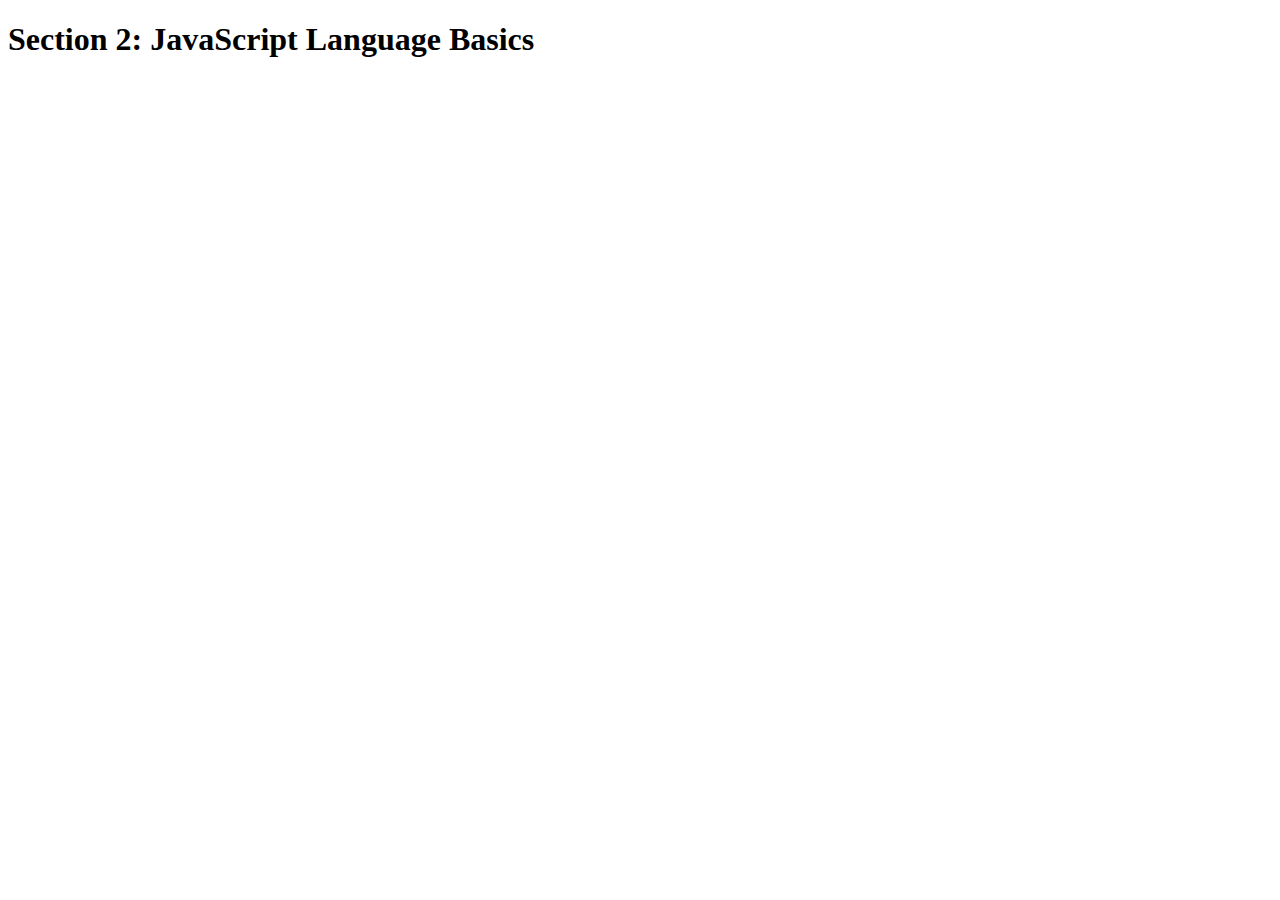
<file: index.html>
<!DOCTYPE html>
<html lang="eng">
    <head>
        <meta character="UTF-8">
        <title>Section 2: JavaScript Language Basics</title>
    </head>
    <body>
        <h1>Section 2: JavaScript Language Basics</h1>
    </body>
    <script src="script.js"></script>
</html>
</file>
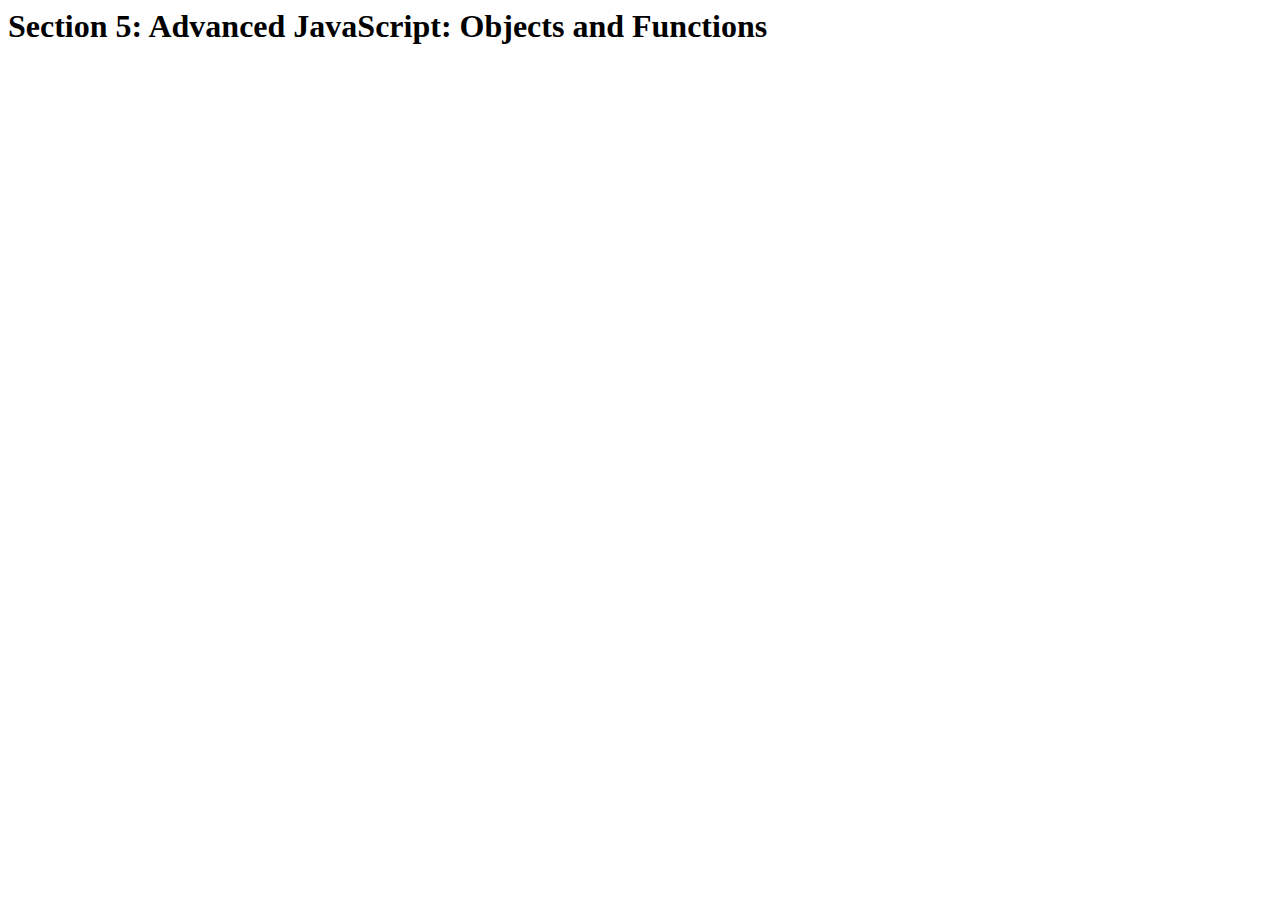
<file: Advanced-JS/index.html>
<!DOCUMENT html>
<html lang="en">
    <head>
        <meta charset="utf-8">
        <title>Section 5: Advanced JavaScript: Objects and Functions
        </title>
    </head>

    <body>
        <h1>Section 5: Advanced JavaScript: Objects and Functions</h1>
        <script src="script.js"></script>
    </body>
</html>
</file>
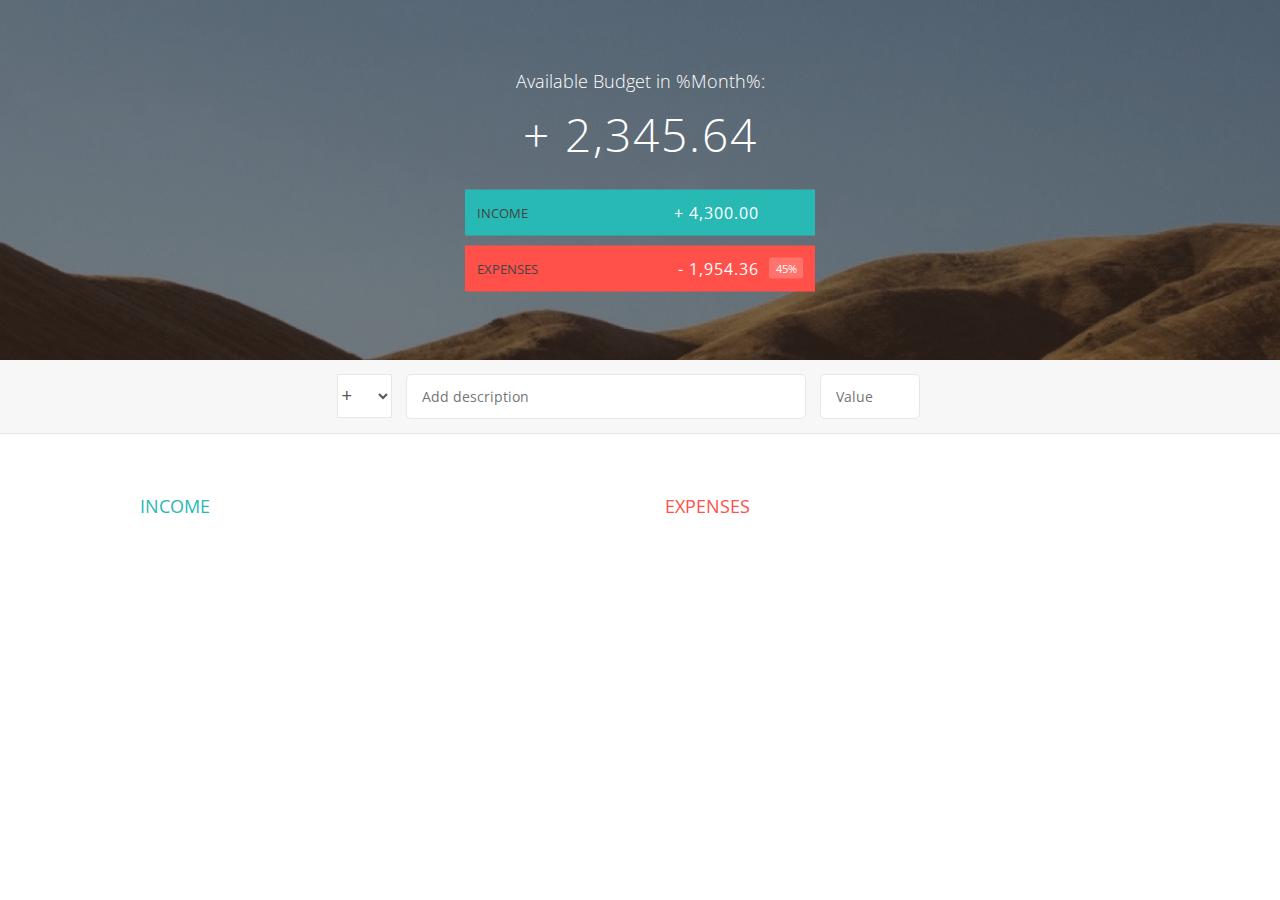
<file: Budgety/index.html>
<!DOCTYPE html>
<html lang="en">
    <head>
        <meta charset="UTF-8">
        <link href="https://fonts.googleapis.com/css?family=Open+Sans:100,300,400,600" rel="stylesheet" type="text/css">
        <link href="http://code.ionicframework.com/ionicons/2.0.1/css/ionicons.min.css" rel="stylesheet" type="text/css">
        <link type="text/css" rel="stylesheet" href="style.css">
        <title>Budgety</title>
    </head>
    <body>

        <div class="top">
            <div class="budget">
                <div class="budget__title">
                    Available Budget in <span class="budget__title--month">%Month%</span>:
                </div>

                <div class="budget__value">+ 2,345.64</div>

                <div class="budget__income clearfix">
                    <div class="budget__income--text">Income</div>
                    <div class="right">
                        <div class="budget__income--value">+ 4,300.00</div>
                        <div class="budget__income--percentage">&nbsp;</div>
                    </div>
                </div>

                <div class="budget__expenses clearfix">
                    <div class="budget__expenses--text">Expenses</div>
                    <div class="right clearfix">
                        <div class="budget__expenses--value">- 1,954.36</div>
                        <div class="budget__expenses--percentage">45%</div>
                    </div>
                </div>
            </div>
        </div>



        <div class="bottom">
            <div class="add">
                <div class="add__container">
                    <select class="add__type">
                        <option value="inc" selected>+</option>
                        <option value="exp">-</option>
                    </select>
                    <input type="text" class="add__description" placeholder="Add description">
                    <input type="number" class="add__value" placeholder="Value">
                    <button class="add__btn"><i class="ion-ios-checkmark-outline"></i></button>
                </div>
            </div>

            <div class="container clearfix">
                <div class="income">
                    <h2 class="icome__title">Income</h2>

                    <div class="income__list">

                        <!--
                        <div class="item clearfix" id="income-0">
                            <div class="item__description">Salary</div>
                            <div class="right clearfix">
                                <div class="item__value">+ 2,100.00</div>
                                <div class="item__delete">
                                    <button class="item__delete--btn"><i class="ion-ios-close-outline"></i></button>
                                </div>
                            </div>
                        </div>

                        <div class="item clearfix" id="income-1">
                            <div class="item__description">Sold car</div>
                            <div class="right clearfix">
                                <div class="item__value">+ 1,500.00</div>
                                <div class="item__delete">
                                    <button class="item__delete--btn"><i class="ion-ios-close-outline"></i></button>
                                </div>
                            </div>
                        </div>
                        -->

                    </div>
                </div>



                <div class="expenses">
                    <h2 class="expenses__title">Expenses</h2>

                    <div class="expenses__list">

                        <!--
                        <div class="item clearfix" id="expense-0">
                            <div class="item__description">Apartment rent</div>
                            <div class="right clearfix">
                                <div class="item__value">- 900.00</div>
                                <div class="item__percentage">21%</div>
                                <div class="item__delete">
                                    <button class="item__delete--btn"><i class="ion-ios-close-outline"></i></button>
                                </div>
                            </div>
                        </div>
                        <div class="item clearfix" id="expense-1">
                            <div class="item__description">Grocery shopping</div>
                            <div class="right clearfix">
                                <div class="item__value">- 435.28</div>
                                <div class="item__percentage">10%</div>
                                <div class="item__delete">
                                    <button class="item__delete--btn"><i class="ion-ios-close-outline"></i></button>
                                </div>
                            </div>
                        </div>
                        -->

                    </div>
                </div>
            </div>


        </div>

        <script src="app.js"></script>
    </body>
</html>
</file>
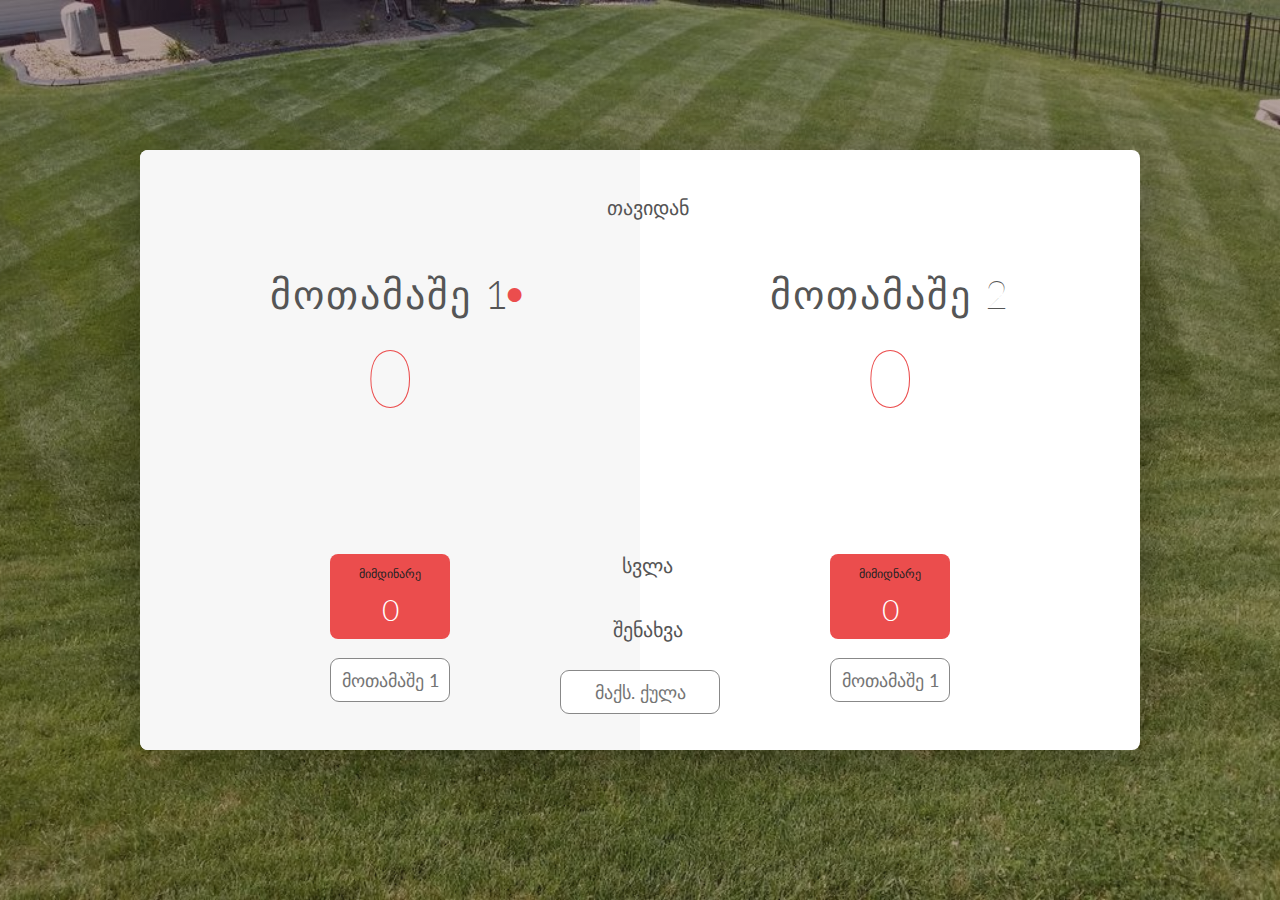
<file: PigGame/index.html>
<!DOCTYPE html>
<html lang="en">
    <head>
        <meta charset="UTF-8">
        <link href="https://fonts.googleapis.com/css?family=Lato:100,300,600" rel="stylesheet" type="text/css">
        <link href="http://code.ionicframework.com/ionicons/2.0.1/css/ionicons.min.css" rel="stylesheet" type="text/css">
        <link type="text/css" rel="stylesheet" href="style.css">

        <title>კამათელი</title>
    </head>

    <body>
        <div class="wrapper clearfix" style="border-radius: 0.5em">
            <div class="player-0-panel active">
                <div class="player-name" id="name-0">მოთამაშე 1</div>
                <div class="player-score" id="score-0">43</div>
                <div class="player-current-box">
                    <div class="player-current-label">მიმდინარე</div>
                    <div class="player-current-score" id="current-0" >11</div>
                </div>
                <br>
                <input class="p" placeholder="მოთამაშე 1" id="input-p-0" type="text">
            </div>

            <div class="player-1-panel">
                <div class="player-name" id="name-1">მოთამაშე 2</div>
                <div class="player-score" id="score-1">72</div>
                <div class="player-current-box">
                    <div class="player-current-label">მიმიდნარე</div>
                    <div class="player-current-score" id="current-1">0</div>
                </div>
                <br>
                <input class="p" placeholder="მოთამაშე 1" id="input-p-1" type="text">
            </div>

            <input class="score" placeholder="მაქს. ქულა" id="scoreinput" type="text">
            <button class="btn-new"><i class="ion-ios-plus-outline"></i>თავიდან</button>
            <button class="btn-roll"><i class="ion-ios-loop"></i>სვლა</button>
            <button class="btn-hold"><i class="ion-ios-download-outline"></i>შენახვა</button>

            <img src="Dice-5.png" alt="Dice" class="dice">
            <img src="Dice-5.png" alt="Dice" class="dice2">
        </div>
        <script src="app.js"></script>
    </body>

</html>
</file>
<file: Budgety/style.css>
/**********************************************
*** GENERAL
**********************************************/

* {
    margin: 0;
    padding: 0;
    box-sizing: border-box;
}

.clearfix::after {
    content: "";
    display: table;
    clear: both;
}

body {
    color: #555;
    font-family: Open Sans;
    font-size: 16px;
    position: relative;
    height: 100vh;
    font-weight: 400;
}

.right { float: right; }
.red { color: #FF5049 !important; }
.red-focus:focus { border: 1px solid #FF5049 !important; }

/**********************************************
*** TOP PART
**********************************************/

.top {
    height: 40vh;
    background-image: linear-gradient(rgba(0, 0, 0, 0.35), rgba(0, 0, 0, 0.35)), url(back.png);
    background-size: cover;
    background-position: center;
    position: relative;
}

.budget {
    position: absolute;
    width: 350px;
    top: 50%;
    left: 50%;
    transform: translate(-50%, -50%);
    color: #fff;
}

.budget__title {
    font-size: 18px;
    text-align: center;
    margin-bottom: 10px;
    font-weight: 300;
}

.budget__value {
    font-weight: 300;
    font-size: 46px;
    text-align: center;
    margin-bottom: 25px;
    letter-spacing: 2px;
}

.budget__income,
.budget__expenses {
    padding: 12px;
    text-transform: uppercase;
}

.budget__income {
    margin-bottom: 10px;
    background-color: #28B9B5;
}

.budget__expenses {
    background-color: #FF5049;
}

.budget__income--text,
.budget__expenses--text {
    float: left;
    font-size: 13px;
    color: #444;
    margin-top: 2px;
}

.budget__income--value,
.budget__expenses--value {
    letter-spacing: 1px;
    float: left;
}

.budget__income--percentage,
.budget__expenses--percentage {
    float: left;
    width: 34px;
    font-size: 11px;
    padding: 3px 0;
    margin-left: 10px;
}

.budget__expenses--percentage {
    background-color: rgba(255, 255, 255, 0.2);
    text-align: center;
    border-radius: 3px;
}


/**********************************************
*** BOTTOM PART
**********************************************/

/***** FORM *****/
.add {
    padding: 14px;
    border-bottom: 1px solid #e7e7e7;
    background-color: #f7f7f7;
}

.add__container {
    margin: 0 auto;
    text-align: center;
}

.add__type {
    width: 55px;
    border: 1px solid #e7e7e7;
    height: 44px;
    font-size: 18px;
    color: inherit;
    background-color: #fff;
    margin-right: 10px;
    font-weight: 300;
    transition: border 0.3s;
}

.add__description,
.add__value {
    border: 1px solid #e7e7e7;
    background-color: #fff;
    color: inherit;
    font-family: inherit;
    font-size: 14px;
    padding: 12px 15px;
    margin-right: 10px;
    border-radius: 5px;
    transition: border 0.3s;
}

.add__description { width: 400px;}
.add__value { width: 100px;}

.add__btn {
    font-size: 35px;
    background: none;
    border: none;
    color: #28B9B5;
    cursor: pointer;
    display: inline-block;
    vertical-align: middle;
    line-height: 1.1;
    margin-left: 10px;
}

.add__btn:active { transform: translateY(2px); }

.add__type:focus,
.add__description:focus,
.add__value:focus {
    outline: none;
    border: 1px solid #28B9B5;
}

.add__btn:focus { outline: none; }

/***** LISTS *****/
.container {
    width: 1000px;
    margin: 60px auto;
}

.income {
    float: left;
    width: 475px;
    margin-right: 50px;
}

.expenses {
    float: left;
    width: 475px;
}

h2 {
    text-transform: uppercase;
    font-size: 18px;
    font-weight: 400;
    margin-bottom: 15px;
}

.icome__title { color: #28B9B5; }
.expenses__title { color: #FF5049; }

.item {
    padding: 13px;
    border-bottom: 1px solid #e7e7e7;
}

.item:first-child { border-top: 1px solid #e7e7e7; }
.item:nth-child(even) { background-color: #f7f7f7; }

.item__description {
    float: left;
}

.item__value {
    float: left;
    transition: transform 0.3s;
}

.item__percentage {
    float: left;
    margin-left: 20px;
    transition: transform 0.3s;
    font-size: 11px;
    background-color: #FFDAD9;
    padding: 3px;
    border-radius: 3px;
    width: 32px;
    text-align: center;
}

.income .item__value,
.income .item__delete--btn {
    color: #28B9B5;
}

.expenses .item__value,
.expenses .item__percentage,
.expenses .item__delete--btn {
    color: #FF5049;
}


.item__delete {
    float: left;
}

.item__delete--btn {
    font-size: 22px;
    background: none;
    border: none;
    cursor: pointer;
    display: inline-block;
    vertical-align: middle;
    line-height: 1;
    display: none;
}

.item__delete--btn:focus { outline: none; }
.item__delete--btn:active { transform: translateY(2px); }

.item:hover .item__delete--btn { display: block; }
.item:hover .item__value { transform: translateX(-20px); }
.item:hover .item__percentage { transform: translateX(-20px); }


.unpaid {
    background-color: #FFDAD9 !important;
    cursor: pointer;
    color: #FF5049;

}

.unpaid .item__percentage { box-shadow: 0 2px 6px 0 rgba(0, 0, 0, 0.1); }
.unpaid:hover .item__description { font-weight: 900; }
</file>
<file: PigGame/style.css>
input {
    border: solid 0.1em #888;
    border-radius: 0.5em;
}
input.p {
    transform: translateX(75%);
    color: #555;
    font-size: 18px;
    font-family: 'Lato';
    text-align: center;
    padding: 10px;
    width: 120px;
    text-transform: uppercase;
}

input.score {
    position: absolute;
    left: 50%;
    transform: translateX(-50%);
    top: 520px;
    color: #555;
    font-size: 18px;
    font-family: 'Lato';
    text-align: center;
    padding: 10px;
    width: 160px;
}

.dice {
    position: absolute;
    left: 50%;
    top: 220px;
    transform: translateX(-50%);
    height: 100px;
    box-shadow: 0px 10px 60px rgba(0, 0, 0, 0.10);
}

.dice2 {
    position: absolute;
    left: 50%;
    top: 110px;
    transform: translateX(-50%);
    height: 100px;
    box-shadow: 0px 10px 60px rgba(0, 0, 0, 0.10);
}

* {
    margin: 0;
    padding: 0;
    box-sizing: border-box;
}

.clearfix::after {
    content: "";
    display: table;
    clear: both;
}

body {
    background-image: linear-gradient(rgba(62, 20, 20, 0.4), rgba(62, 20, 20, 0.4)), url(back.jpg);
    background-size: cover;
    background-position: center;
    font-family: Lato;
    font-weight: 300;
    position: relative;
    height: 100vh;
    color: #555;
}

.wrapper {
    width: 1000px;
    position: absolute;
    top: 50%;
    left: 50%;
    transform: translate(-50%, -50%);
    background-color: #fff;
    box-shadow: 0px 10px 50px rgba(0, 0, 0, 0.3);
    overflow: hidden;
}

.player-0-panel,
.player-1-panel {
    width: 50%;
    float: left;
    height: 600px;
    padding: 100px;
}

.player-name {
    font-size: 40px;
    text-align: center;
    text-transform: uppercase;
    letter-spacing: 2px;
    font-weight: 100;
    margin-top: 20px;
    margin-bottom: 10px;
    position: relative;
}

.player-score {
    text-align: center;
    font-size: 80px;
    font-weight: 100;
    color: #EB4D4D;
    margin-bottom: 130px;
}



.player-1-input {
    margin-right: 0px;
    margin-bottom: 0px;
    margin-left: 100px;
}

.active {
    background-color: #f7f7f7;
}

.active .player-name {
    font-weight: 300;
}

.active .player-name::after {
    content: "\2022";
    font-size: 47px;
    position: absolute;
    color: #EB4D4D;
    top: -7px;
    right: 10px;
}

.player-current-box {
    background-color: #EB4D4D;
    color: #fff;
    width: 40%;
    margin: 0 auto;
    padding: 12px;
    text-align: center;
    border-radius: 0.5em;
}

.player-current-label {
    text-transform: uppercase;
    margin-bottom: 10px;
    font-size: 12px;
    color: #222;
}

.player-current-score {
    font-size: 30px;
}

button {
    position: absolute;
    width: 200px;
    left: 50%;
    transform: translateX(-50%);
    color: #555;
    background: none;
    border: none;
    font-family: Lato;
    font-size: 20px;
    text-transform: uppercase;
    cursor: pointer;
    font-weight: 300;
    transition: background-color 0.3s, color 0.3s;
}

button:hover {
    font-weight: 600;
}

button:hover i {
    margin-right: 20px;
}

button:focus {
    outline: none;
}

i {
    color: #EB4D4D;
    display: inline-block;
    margin-right: 15px;
    font-size: 32px;
    line-height: 1;
    vertical-align: text-top;
    margin-top: -4px;
    transition: margin 0.3s;
}

.btn-new { top: 45px;}
.btn-roll { top: 403px;}
.btn-hold { top: 467px;}



.winner { background-color: #f7f7f7; }
.winner .player-name { font-weight: 300; color: #EB4D4D; }
</file>
